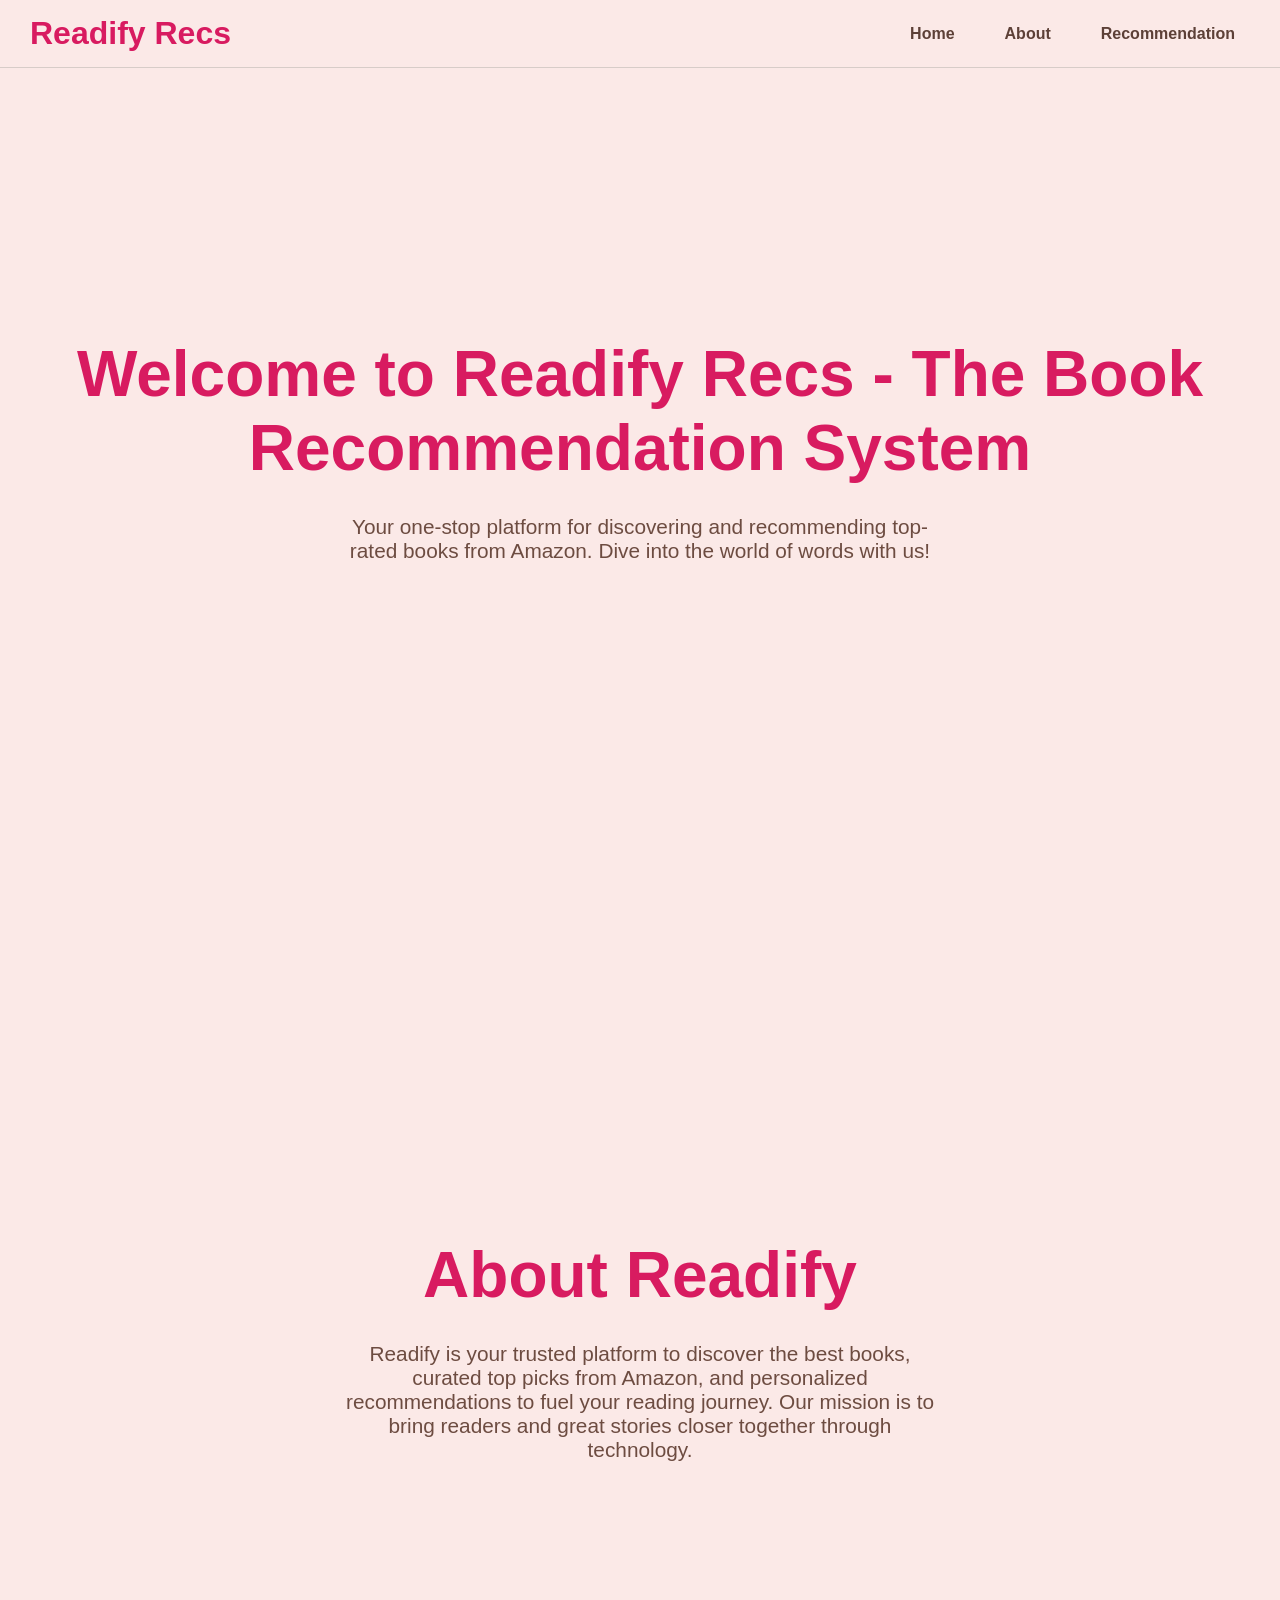
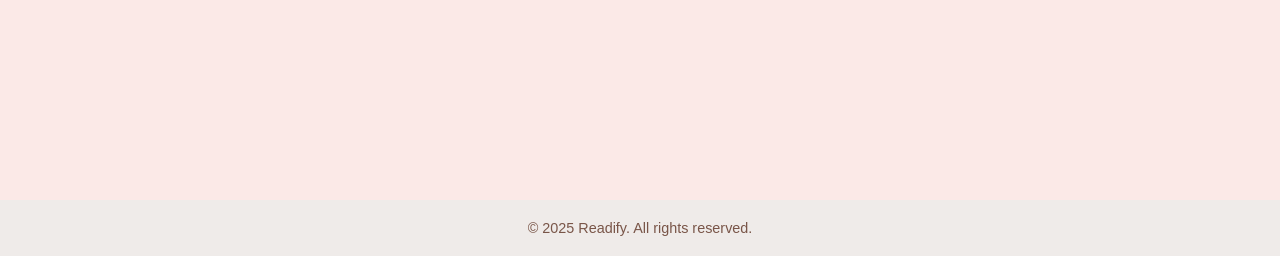
<file: templates/index1.html>
<!DOCTYPE html>
<html lang="en">

<head>
    <meta charset="UTF-8">
    <meta name="viewport" content="width=device-width, initial-scale=1.0">
    <title>Readify - Your Book Companion</title>
    <style>
        * {
            margin: 0;
            padding: 0;
            box-sizing: border-box;
            scroll-behavior: smooth;
        }

        body {
            font-family: 'Segoe UI', Tahoma, Geneva, Verdana, sans-serif;
            background: #fbe9e7;
            color: #5d4037;
        }

        /* Sticky Navbar */
        nav {
            position: fixed;
            top: 0;
            width: 100%;
            background: rgba(251, 233, 231, 0.9);
            backdrop-filter: blur(10px);
            display: flex;
            justify-content: space-between;
            align-items: center;
            padding: 15px 30px;
            z-index: 1000;
            border-bottom: 1px solid #d7ccc8;
        }

        nav .logo {
            font-size: 2rem;
            font-weight: bold;
            color: #d81b60;
        }

        nav ul {
            list-style: none;
            display: flex;
            gap: 20px;
        }

        nav ul li a {
            text-decoration: none;
            font-weight: bold;
            color: #5d4037;
            padding: 10px 15px;
            border-radius: 20px;
            transition: background 0.3s ease;
        }

        nav ul li a:hover {
            background: #f8bbd0;
        }

        section {
            padding: 100px 20px;
            min-height: 100vh;
            display: flex;
            flex-direction: column;
            justify-content: center;
            align-items: center;
            text-align: center;
            animation: fadeIn 1.5s ease-in-out;
        }

        @keyframes fadeIn {
            from {
                opacity: 0;
                transform: translateY(20px);
            }

            to {
                opacity: 1;
                transform: translateY(0);
            }
        }

        h1 {
            font-size: 4rem;
            color: #d81b60;
            margin-bottom: 10px;
        }

        p {
            font-size: 1.3rem;
            max-width: 600px;
            color: #6d4c41;
            margin-top: 20px;
        }

        .buttons {
            margin-top: 40px;
            display: flex;
            gap: 20px;
        }

        .btn {
            text-decoration: none;
            padding: 15px 30px;
            background: #f8bbd0;
            color: #4e342e;
            font-weight: bold;
            border-radius: 30px;
            border: 2px solid #d81b60;
            transition: 0.3s ease;
        }

        .btn:hover {
            background: #d81b60;
            color: #fff;
        }

        footer {
            padding: 20px;
            background: #efebe9;
            color: #795548;
            text-align: center;
            font-size: 0.9rem;
        }

        @media (max-width: 768px) {
            nav {
                flex-direction: column;
                gap: 10px;
            }
        }

        /* Extra padding to avoid content hiding under sticky navbar */
        #home,
        #about {
            scroll-margin-top: 80px;
        }
    </style>
</head>

<body>


    <!-- Sticky Navigation Bar -->
<nav>
    <div class="logo">Readify Recs</div>
    <ul>
        <li><a href="/">Home</a></li>
        <li><a href="/about">About</a></li>
        <li><a href="/recommend">Recommendation</a></li>
    </ul>
</nav>


    <!-- Home Section -->
    <section id="home">
        <h1>Welcome to Readify Recs - The Book Recommendation System</h1>
        <p>Your one-stop platform for discovering and recommending top-rated books from Amazon. Dive into the world of
            words with us!</p>

        
    </section>

    <!-- About Section -->
    <section id="about">
        <h1>About Readify</h1>
        <p>
            Readify is your trusted platform to discover the best books, curated top picks from Amazon,
            and personalized recommendations to fuel your reading journey.
            Our mission is to bring readers and great stories closer together through technology.
        </p>
    </section>

    <!-- Footer -->
    <footer>
        © 2025 Readify. All rights reserved.
    </footer>

</body>

</html>
</file>
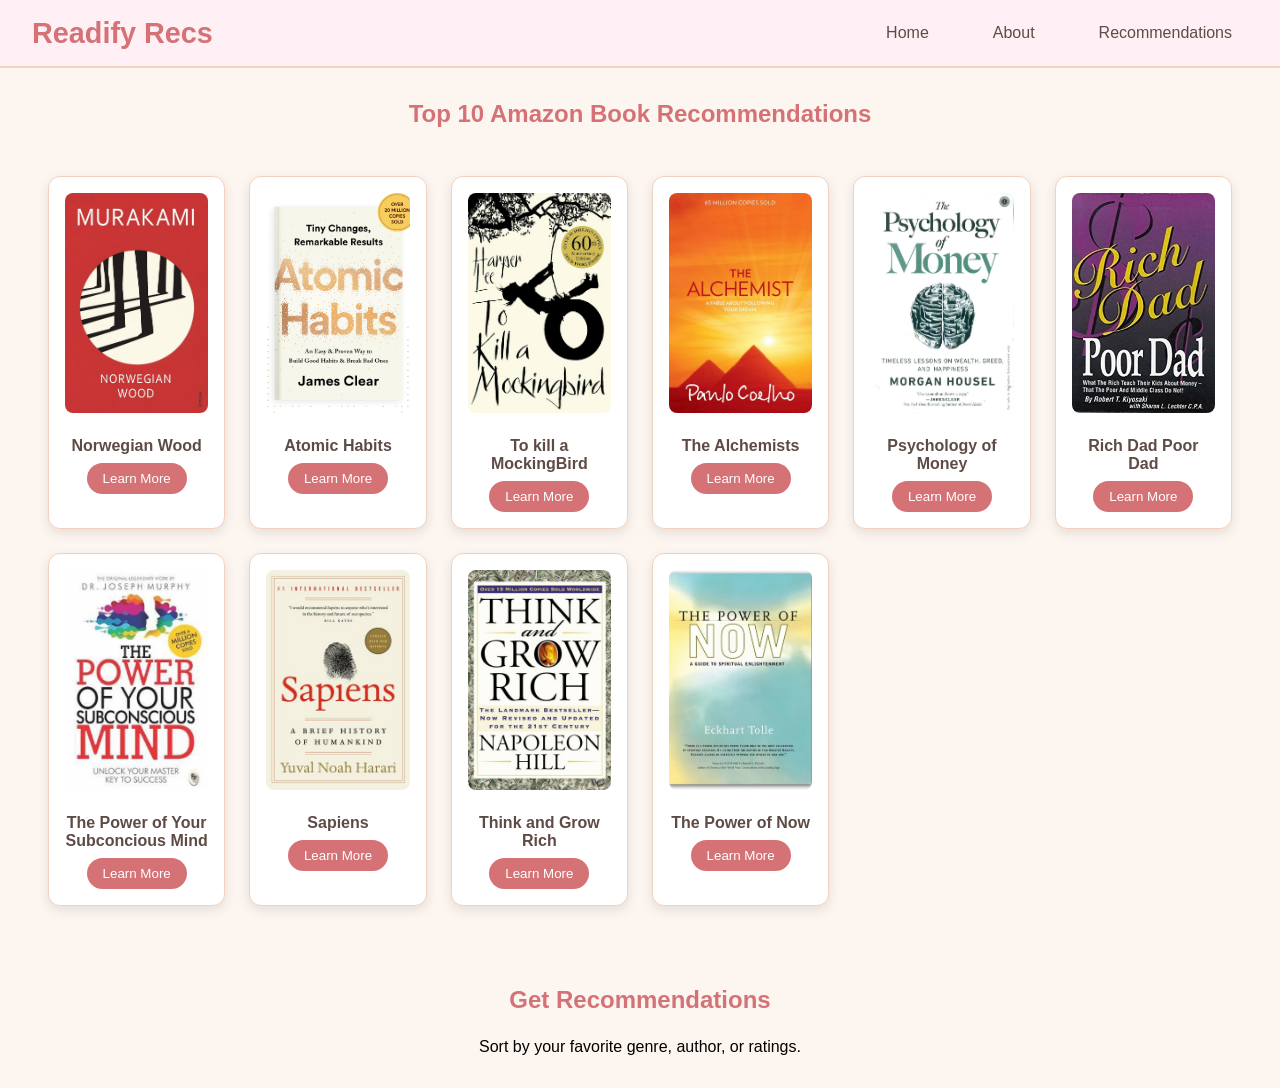
<file: templates/landing1.html>
<!DOCTYPE html>
<html lang="en">

<head>
  <meta charset="UTF-8">
  <meta name="viewport" content="width=device-width, initial-scale=1.0">
  <title>Readify - Home</title>
  <style>
    * {
      margin: 0;
      padding: 0;
      box-sizing: border-box;
    }

    body {
      font-family: 'Segoe UI', Tahoma, Geneva, Verdana, sans-serif;
      background-color: #fdf6f0;
      /* Light beige */
    }

    header {
      background-color: #fff0f5;
      /* Light pink */
      padding: 1rem 2rem;
      display: flex;
      justify-content: space-between;
      align-items: center;
      border-bottom: 2px solid #f3d1bf;
    }

    .logo {
      font-size: 1.8rem;
      color: #d57276;
      font-weight: bold;
    }

    nav {
      display: flex;
      gap: 2rem;
    }

    nav a,
    .logout-btn {
      text-decoration: none;
      font-size: 1rem;
      color: #5e4b45;
      padding: 0.5rem 1rem;
      border-radius: 20px;
      transition: background-color 0.3s;
    }

    nav a:hover,
    .logout-btn:hover {
      background-color: #f3d1bf;
    }

    .logout-btn {
      background-color: #d57276;
      color: white;
      border: none;
      cursor: pointer;
    }

    main {
      padding: 2rem;
      text-align: center;
    }

    h1 {
      color: #d57276;
      margin-bottom: 1.5rem;
    }

    .book-list {
      margin-top: 2rem;
      display: grid;
      grid-template-columns: repeat(auto-fit, minmax(160px, 1fr));
      gap: 1.5rem;
      padding: 1rem;
    }

    .book {
      background-color: #fff;
      padding: 1rem;
      border-radius: 12px;
      box-shadow: 0 4px 12px rgba(0, 0, 0, 0.1);
      border: 1px solid #f3d1bf;
    }

    .book img {
      width: 100%;
      height: 220px;
      object-fit: cover;
      border-radius: 8px;
      margin-bottom: 0.75rem;
    }

    .book h3 {
      color: #5e4b45;
      font-size: 1rem;
      margin-top: 0.5rem;
    }
  </style>
</head>

<body>

  <!-- Header -->
  <header>
    <div class="logo">Readify Recs</div>
    <nav>
      <a href="#top-books">Home</a>
      <a href="/about">About</a>
      <a href="/recommend">Recommendations</a>
    </nav>
  </header>

  <!-- Main Content -->
  <main>
    <!-- Amazon Top 10 Books -->
    <section id="top-books">
      <h1>Top 10 Amazon Book Recommendations</h1>
      <div class="book-list">

        <div class="book">
          <img src="/static image/norwegian wood.jpg" alt="Norwegian Wood">
          <h3>Norwegian Wood</h3>
          <button onclick="toggleDetails(this)"
            style="margin-top: 0.5rem; padding: 0.5rem 1rem; background-color: #d57276; color: white; border: none; border-radius: 20px; cursor: pointer;">
            Learn More
          </button>
          <div id="bookDetails" style="display: none; margin-top: 1rem; font-size: 0.9rem; color: #5e4b45;">
            <p><strong>Name:</strong>Norwegian Wood</p>
            <p><strong>Author:</strong>Haruki Murakami</p>
            <p><strong>Price:</strong>$4.24</p>
            <p><a href="https://www.amazon.in/Norwegian-Wood-Haruki-Murakami/dp/0099448823/ref=asc_df_0099448823/?tag=googleshopmob-21&linkCode=df0&hvadid=709855683990&hvpos=&hvnetw=g&hvrand=10094430769713841943&hvpone=&hvptwo=&hvqmt=&hvdev=m&hvdvcmdl=&hvlocint=&hvlocphy=9300687&hvtargid=pla-448425242395&psc=1&mcid=1731cd5ab77f3d618f15fa88bec9a072&gad_source=1&dplnkId=aa878f51-71ba-4e0c-8fbb-aeafc22da202" target="_blank" style="color: #d57276; text-decoration: none;">Buy
                on Amazon</a></p>
          </div>
        </div>
    
        <div class="book">
          <img src="/static image/atomic-habits-dots.png" alt="Atomic Habits">
          <h3>Atomic Habits</h3>
          <button onclick="toggleDetails(this)"
            style="margin-top: 0.5rem; padding: 0.5rem 1rem; background-color: #d57276; color: white; border: none; border-radius: 20px; cursor: pointer;">
            Learn More
          </button>
          <div id="bookDetails" style="display: none; margin-top: 1rem; font-size: 0.9rem; color: #5e4b45;">
            <p><strong>Name:</strong>Atomic Habits</p>
            <p><strong>Author:</strong>James Clear</p>
            <p><strong>Price:</strong>$6.42</p>
            <p><a href="https://www.amazon.in/Atomic-Habits-James-Clear/dp/1847941834/ref=sr_1_3?crid=2FTN7NPNPFWHI&dib=eyJ2IjoiMSJ9.[base64].nqZD5Rz3WB8I-hkZ5tuMuegXFT7EOr4yDO-AUe9EKRA&dib_tag=se&keywords=atomic+habits&qid=1742834750&sprefix=atomic+habits%2Caps%2C220&sr=8-3" target="_blank" style="color: #d57276; text-decoration: none;">Buy
                on Amazon</a></p>
          
          </div>
       </div>
       
        <div class="book">
          <img src="/static image/tokillamockingbird.jpg" alt="To kill a MockingBird">
          <h3>To kill a MockingBird</h3>
          <button onclick="toggleDetails(this)"
            style="margin-top: 0.5rem; padding: 0.5rem 1rem; background-color: #d57276; color: white; border: none; border-radius: 20px; cursor: pointer;">
            Learn More
         </button>
         <div id="bookDetails" style="display: none; margin-top: 1rem; font-size: 0.9rem; color: #5e4b45;">
           <p><strong>Name:</strong>To Kill The Mocking Bird</p>
           <p><strong>Author:</strong>Harper Lee</p>
           <p><strong>Price:</strong>$3.74</p>
           <p><a href="https://www.amazon.in/Kill-Mockingbird-Harper-Lee/dp/0099549484/ref=sr_1_1?crid=2LVFN3K0LFRM1&dib=eyJ2IjoiMSJ9.[base64].hvU1FlvdKqXiu_pkkpogzUobkR4iyxC0FBueuV0T6aI&dib_tag=se&keywords=to+kill+a+mockingbird+by+harper+lee&qid=1742834523&sprefix=to+kill+%2Caps%2C244&sr=8-1" target="_blank" style="color: #d57276; text-decoration: none;">Buy
               on Amazon</a></p>
           </div>
        </div>
         
        <div class="book">
          <img src="/static image/thealchemist.jpg" alt="The Alchemists">
          <h3>The Alchemists</h3>
          <button onclick="toggleDetails(this)"
          style="margin-top: 0.5rem; padding: 0.5rem 1rem; background-color: #d57276; color: white; border: none; border-radius: 20px; cursor: pointer;">
          Learn More
        </button>
        <div id="bookDetails" style="display: none; margin-top: 1rem; font-size: 0.9rem; color: #5e4b45;">
          <p><strong>Name:</strong>The Alchemist</p>
          <p><strong>Author:</strong>Paulo Coelho</p>
          <p><strong>Price:</strong>$3.02</p>
          <p><a href="https://www.amazon.in/Alchemist-Paulo-Coelho/dp/8172234988/ref=sr_1_1_sspa?crid=19PYNU2OSU8HD&dib=eyJ2IjoiMSJ9.[base64].VGZb1_Hgdvr14C3hNHm1CHFPybZQoyicKM3W4L97tps&dib_tag=se&keywords=The+Alchemist&qid=1742834876&sprefix=the+alchemist%2Caps%2C214&sr=8-1-spons&sp_csd=d2lkZ2V0TmFtZT1zcF9hdGY&psc=1" target="_blank" style="color: #d57276; text-decoration: none;">Buy
              on Amazon</a></p>
          </div>
        </div>
         
        <div class="book">
          <img src="/static image/pom.jpg" alt="Psychology of Money">
          <h3>Psychology of Money</h3>
          <button onclick="toggleDetails(this)"
          style="margin-top: 0.5rem; padding: 0.5rem 1rem; background-color: #d57276; color: white; border: none; border-radius: 20px; cursor: pointer;">
          Learn More
        </button>
        <div id="bookDetails" style="display: none; margin-top: 1rem; font-size: 0.9rem; color: #5e4b45;">
          <p><strong>Name:</strong>Psychology Of Money</p>
          <p><strong>Author:</strong>Morgan Hoesal</p>
          <p><strong>Price:</strong>$2.81</p>
          <p><a href="https://www.amazon.in/PSYCHOLOGY-MONEY-Stock-Readers-English/dp/B0DZP94Q3W/ref=sr_1_2_sspa?crid=215BUCBF4CYPM&dib=eyJ2IjoiMSJ9.[base64].OzgAj0HbPNKvKDp_WbF1w_FjKKbKne6r6fvah99zQJg&dib_tag=se&keywords=psychology+of+money+book&qid=1742835060&sprefix=psychology%2Caps%2C213&sr=8-2-spons&sp_csd=d2lkZ2V0TmFtZT1zcF9hdGY&psc=1" target="_blank" style="color: #d57276; text-decoration: none;">Buy
              on Amazon</a></p>
          </div>
        </div>
         
      <div class="book">
        <img src="/static image/Rich_Dad_Poor_Dad.jpg" alt="Rich Dad Poor Dad">
        <h3>Rich Dad Poor Dad</h3>
        <button onclick="toggleDetails(this)"
        style="margin-top: 0.5rem; padding: 0.5rem 1rem; background-color: #d57276; color: white; border: none; border-radius: 20px; cursor: pointer;">
        Learn More
      </button>
      <div id="bookDetails" style="display: none; margin-top: 1rem; font-size: 0.9rem; color: #5e4b45;">
        <p><strong>Name:</strong>Norwegian Wood</p>
        <p><strong>Author:</strong>Haruki Murakami</p>
        <p><strong>Price:</strong>$4.24</p>
        <p><a href="https://www.amazon.in/Norwegian-Wood-Haruki-Murakami/dp/0099448823/ref=asc_df_0099448823/?tag=googleshopmob-21&linkCode=df0&hvadid=709855683990&hvpos=&hvnetw=g&hvrand=10094430769713841943&hvpone=&hvptwo=&hvqmt=&hvdev=m&hvdvcmdl=&hvlocint=&hvlocphy=9300687&hvtargid=pla-448425242395&psc=1&mcid=1731cd5ab77f3d618f15fa88bec9a072&gad_source=1&dplnkId=aa878f51-71ba-4e0c-8fbb-aeafc22da202" target="_blank" style="color: #d57276; text-decoration: none;">Buy
            on Amazon</a></p>
        </div>
      </div>
         
        <div class="book">
          <img src="/static image/the-power-of-your-subconscious-mind-original-imafh5prd8zpmvsh.webp" alt="The Power of Your Subconcious Mind">
          <h3>The Power of Your Subconcious Mind</h3>
          <button onclick="toggleDetails(this)"
        style="margin-top: 0.5rem; padding: 0.5rem 1rem; background-color: #d57276; color: white; border: none; border-radius: 20px; cursor: pointer;">
        Learn More
      </button>
      <div id="bookDetails" style="display: none; margin-top: 1rem; font-size: 0.9rem; color: #5e4b45;">
        <p><strong>Name:</strong>Norwegian Wood</p>
        <p><strong>Author:</strong>Haruki Murakami</p>
        <p><strong>Price:</strong>$4.24</p>
        <p><a href="https://www.amazon.in/Norwegian-Wood-Haruki-Murakami/dp/0099448823/ref=asc_df_0099448823/?tag=googleshopmob-21&linkCode=df0&hvadid=709855683990&hvpos=&hvnetw=g&hvrand=10094430769713841943&hvpone=&hvptwo=&hvqmt=&hvdev=m&hvdvcmdl=&hvlocint=&hvlocphy=9300687&hvtargid=pla-448425242395&psc=1&mcid=1731cd5ab77f3d618f15fa88bec9a072&gad_source=1&dplnkId=aa878f51-71ba-4e0c-8fbb-aeafc22da202" target="_blank" style="color: #d57276; text-decoration: none;">Buy
            on Amazon</a></p>
        </div>
        </div>
          
        <div class="book">
          <img src="/static image/sapiens.jpg" alt="Sapiens">
          <h3>Sapiens</h3>
          <button onclick="toggleDetails(this)"
        style="margin-top: 0.5rem; padding: 0.5rem 1rem; background-color: #d57276; color: white; border: none; border-radius: 20px; cursor: pointer;">
        Learn More
      </button>
      <div id="bookDetails" style="display: none; margin-top: 1rem; font-size: 0.9rem; color: #5e4b45;">
        <p><strong>Name:</strong>Norwegian Wood</p>
        <p><strong>Author:</strong>Haruki Murakami</p>
        <p><strong>Price:</strong>$4.24</p>
        <p><a href="https://www.amazon.in/Norwegian-Wood-Haruki-Murakami/dp/0099448823/ref=asc_df_0099448823/?tag=googleshopmob-21&linkCode=df0&hvadid=709855683990&hvpos=&hvnetw=g&hvrand=10094430769713841943&hvpone=&hvptwo=&hvqmt=&hvdev=m&hvdvcmdl=&hvlocint=&hvlocphy=9300687&hvtargid=pla-448425242395&psc=1&mcid=1731cd5ab77f3d618f15fa88bec9a072&gad_source=1&dplnkId=aa878f51-71ba-4e0c-8fbb-aeafc22da202" target="_blank" style="color: #d57276; text-decoration: none;">Buy
            on Amazon</a></p>
        </div>
        </div>
          
        <div class="book">
          <img src="/static image/thinkandgrowrich.jpg" alt="Think and Grow Rich">
          <h3>Think and Grow Rich</h3>
          <button onclick="toggleDetails(this)"
        style="margin-top: 0.5rem; padding: 0.5rem 1rem; background-color: #d57276; color: white; border: none; border-radius: 20px; cursor: pointer;">
        Learn More
      </button>
      <div id="bookDetails" style="display: none; margin-top: 1rem; font-size: 0.9rem; color: #5e4b45;">
        <p><strong>Name:</strong>Norwegian Wood</p>
        <p><strong>Author:</strong>Haruki Murakami</p>
        <p><strong>Price:</strong>$4.24</p>
        <p><a href="https://www.amazon.in/Norwegian-Wood-Haruki-Murakami/dp/0099448823/ref=asc_df_0099448823/?tag=googleshopmob-21&linkCode=df0&hvadid=709855683990&hvpos=&hvnetw=g&hvrand=10094430769713841943&hvpone=&hvptwo=&hvqmt=&hvdev=m&hvdvcmdl=&hvlocint=&hvlocphy=9300687&hvtargid=pla-448425242395&psc=1&mcid=1731cd5ab77f3d618f15fa88bec9a072&gad_source=1&dplnkId=aa878f51-71ba-4e0c-8fbb-aeafc22da202" target="_blank" style="color: #d57276; text-decoration: none;">Buy
            on Amazon</a></p>
        </div>
        </div>
          
        <div class="book">
          <img src="/static image/the-power-of-now-original-imafy8fazbbfgz42.webp" alt="The Power of Now">
          <h3>The Power of Now</h3>
          <button onclick="toggleDetails(this)"
         style="margin-top: 0.5rem; padding: 0.5rem 1rem; background-color: #d57276; color: white; border: none; border-radius: 20px; cursor: pointer;">
         Learn More
      </button>
      <div id="bookDetails" style="display: none; margin-top: 1rem; font-size: 0.9rem; color: #5e4b45;">
        <p><strong>Name:</strong>Norwegian Wood</p>
        <p><strong>Author:</strong>Haruki Murakami</p>
        <p><strong>Price:</strong>$4.24</p>
        <p><a href="https://www.amazon.in/Norwegian-Wood-Haruki-Murakami/dp/0099448823/ref=asc_df_0099448823/?tag=googleshopmob-21&linkCode=df0&hvadid=709855683990&hvpos=&hvnetw=g&hvrand=10094430769713841943&hvpone=&hvptwo=&hvqmt=&hvdev=m&hvdvcmdl=&hvlocint=&hvlocphy=9300687&hvtargid=pla-448425242395&psc=1&mcid=1731cd5ab77f3d618f15fa88bec9a072&gad_source=1&dplnkId=aa878f51-71ba-4e0c-8fbb-aeafc22da202" target="_blank" style="color: #d57276; text-decoration: none;">Buy
            on Amazon</a></p>
        </div>
      </div>
      </div>
    </section>

    <!-- Sorting Recommendations -->
    <section id="recommendations" style="margin-top: 4rem;">
      <h1>Get Recommendations</h1>
      <p>Sort by your favorite genre, author, or ratings.</p>
    </section>
  </main>
  <script>
    function toggleDetails(button) {
      const detailBox = button.nextElementSibling;
      if (detailBox.style.display === "none" || detailBox.style.display === "") {
        detailBox.style.display = "block";
      } else {
        detailBox.style.display = "none";
      }
    }
  </script>
  

</body>

</html>
</file>
